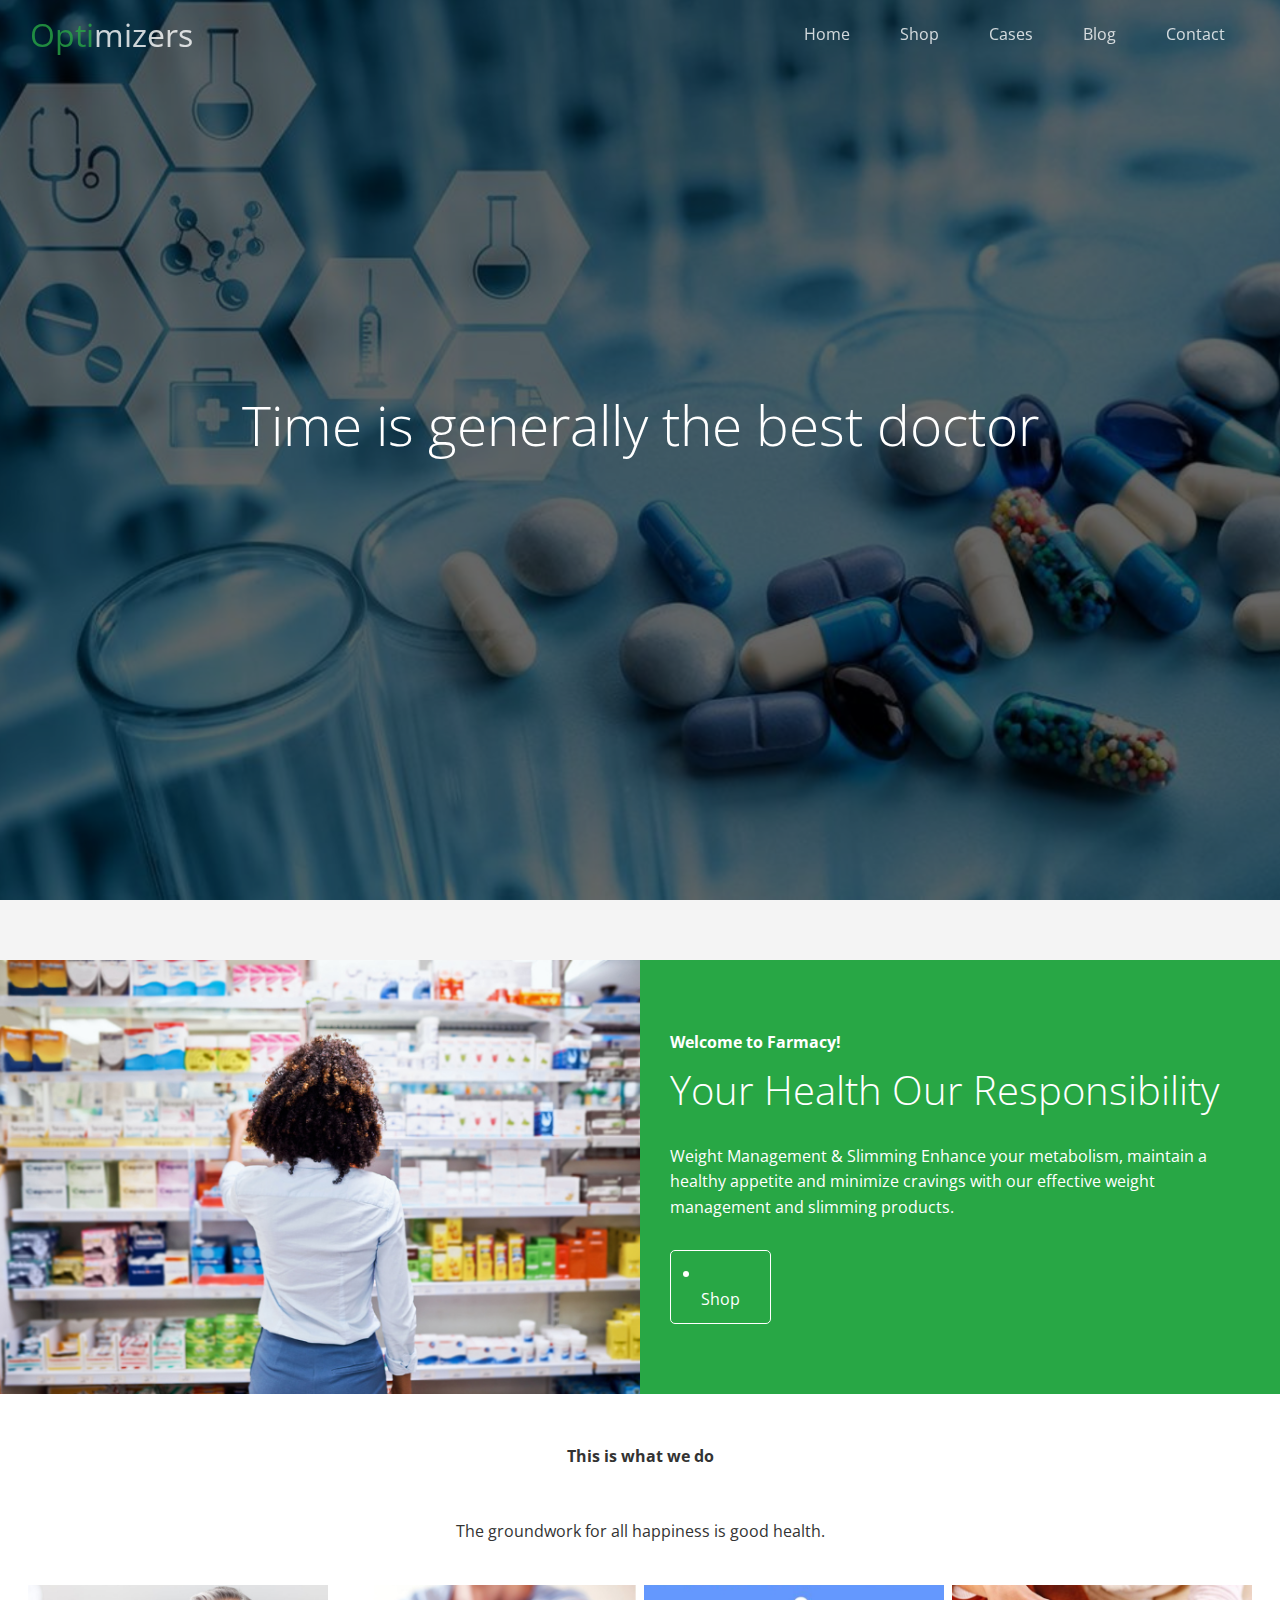
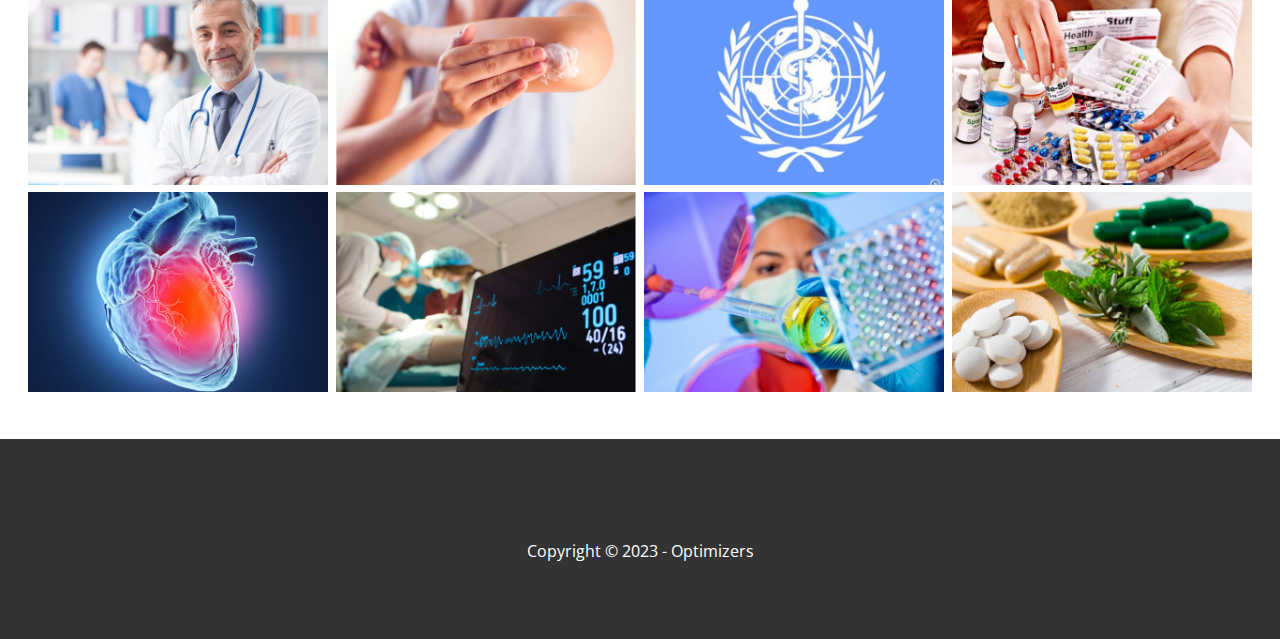
<file: Optimizers/index.html>
<!DOCTYPE html>
<html lang="en">

<head>
    <meta charset="UTF-8">
    <meta http-equiv="X-UA-Compatible" content="IE=edge">
    <meta name="viewport" content="width=device-width, initial-scale=1.0">
   
    <link rel="stylesheet" href="https://cdnjs.cloudflare.com/ajax/libs/font-awesome/6.1.1/css/all.min.css"
        integrity="sha512-KfkfwYDsLkIlwQp6LFnl8zNdLGxu9YAA1QvwINks4PhcElQSvqcyVLLD9aMhXd13uQjoXtEKNosOWaZqXgel0g=="
        crossorigin="anonymous" referrerpolicy="no-referrer" />
    <link rel="stylesheet" href="css/utilities.css">
    <link rel="stylesheet" href="css/style.css">
    <title>Optimizers</title>
</head>

<body id="home">
    <header class="hero">
        <div id="navbar" class="navbar top">
            <h1 class="logo">
                <span class="text-primary"><i class="fa-solid fa-house-medical"></i> Opti</span>mizers
            </h1>
            <nav>
                <ul>
                    <li><a href="#home">Home</a></li>
                    <li><a href="#about">Shop</a></li>
                    <li><a href="#cases">Cases</a></li>
                    <li><a href="#blog">Blog</a></li>
                    <li><a href="#contact">Contact</a></li>
                </ul>
            </nav>
        </div>

        <div class="content">
            <h1>Time is generally the best doctor</h1>
            <p></p>
            <!-- <a href="#about" class="btn"><i class="fas fa-chevron-right"></i> Read More</a> -->
        </div>
    </header>

    <main>
        <!-- About Icons -->
        <section id="about" class="icons bg-light">
        
        </section>

        <!-- About Solutions -->
        <section class="solutios flex-columns">
            <div class="row">
                <div class="column">
                    <div class="column-1">
                        <img src="./image/home/medic-shop.png" alt="">
                    </div>
                </div>
                <div class="column">
                    <div class="column-2 bg-primary">
                        <h4>Welcome to Farmacy!</h4>
                        <h2>Your Health Our Responsibility</h2>
                        <p>Weight Management & Slimming
                            Enhance your metabolism, maintain a healthy appetite and minimize cravings with our effective weight 
                            management and slimming products.</p>
                        <a href="searchpage.html" class="btn btn-outline">
                            <li class="fa fa-chevron"></li>
                            Shop
                        </a>
                    </div>
                </div>
            </div>
        </section>

        <!-- Cases -->
        <section id="cases" class="cases flex-grid section-padding">
            <header class="section-header">
                <h4>This is what we do</h4>
                <h2></h2>
                <p>The groundwork for all happiness is good health.</p>
            </header>
            <div class="row">
                <div class="column">
                    <img src="./image/cases/1.png" alt="">
                    <img src="./image/cases/2.png" alt="">
                </div>
                <div class="column">
                    <img src="./image/cases/3.png" alt="">
                    <img src="./image/cases/4.png" alt="">
                </div>
                <div class="column">
                    <img src="./image/cases/5.png" alt="">
                    <img src="./image/cases/6.png" alt="">
                </div>
                <div class="column">
                    <img src="./image/cases/7.png" alt="">
                    <img src="./image/cases/8.png" alt="">
                </div>
            </div>
        </section>
    </main>

    <footer class="footer bg-dark">
        <div class="social">
            <a href="#"><i class="fab fa-facebook fa-2x"></i></a>
            <a href="#"><i class="fab fa-twitter fa-2x"></i></a>
            <a href="#"><i class="fab fa-youtube fa-2x"></i></a>
            <a href="#"><i class="fab fa-linkedin fa-2x"></i></a>
        </div>
        <p>Copyright &copy; 2023 - Optimizers</p>
    </footer>

    <script>
        const navbar = document.getElementById('navbar')
        let scrolled = false;
        window.onscroll = function () {
            if (window.pageYOffset > 100) {
                navbar.classList.remove('top')
                if (!scrolled) {
                    navbar.style.transform = 'translateY(-70x)';
                    setTimeout(function () {
                        navbar.style.transform = 'translateY(-70x)';
                        scrolled = true;
                    }, 200)
                }
            } else {
                navbar.classList.add('top')
                scrolled = false
            }
        }
    </script>
</body>

</html>
</file>
<file: Optimizers/css/utilities.css>
/* Text Color */
.text-primary {
  color: #28a745;
}

/* .text-secondary {
  color: #0284d0;
} */

/* Button */
.btn {
  cursor: pointer;
  display: inline-block;
  padding: 10px 30px;
  color: #fff;
  background-color: #28a745;
  border: none;
  border-radius: 5px;
}

.btn:hover {
  opacity: 0.9;
}

.btn-primary,
.bg-primary {
  background: #28a745;
  color: #fff;
}

.btn-secondory,
.bg-secondary {
  background: #0284d0;
  color: #fff;
}

.btn-dark,
.bg-dark {
  background: #333;
  color: #fff;
}

.btn-light,
.bg-light {
  background: #f4f4f4;
  color: #333;
}

.btn-outline {
  background: transparent;
  border: 1px solid #fff;
}

/* Flex Items */
.flex-items {
  display: flex;
  text-align: center;
  justify-content: center;
  height: 100%;
}

.flex-items > div {
  padding: 20px;
}

/* Flex Columns */
.flex-columns.flex-reverse .row {
  flex-direction: row-reverse;
}

.flex-columns .row {
  display: flex;
  flex-direction: row;
  flex-wrap: wrap;
  width: 100%;
}

.flex-columns .column {
  display: flex;
  flex-direction: column;
  flex-basis: 100%;
  flex: 1;
}

.flex-columns .column .column-1,
.flex-columns .column .column-2 {
  height: 100%;
}

.flex-columns img {
  width: 100%;
  height: 100%;
  object-fit: cover;
}

.flex-columns .column-2 {
  display: flex;
  flex-direction: column;
  align-items: flex-start;
  justify-content: center;
  padding: 30px;
}

.flex-columns h2 {
  font-size: 40px;
  font-weight: 100;
}

.flex-columns h4 {
  margin-bottom: 10px;
}

.flex-columns p {
  padding: 20px 0;
}

/* Section Header */
.section-header {
  padding: 30px;
  display: flex;
  flex-direction: column;
  align-items: center;
  justify-content: center;
  text-align: center;
}

.section-header h2 {
  font-size: 40px;
  margin: 20px 0;
}

.section-padding {
  padding: 20px 20px 40px;
}

/* Flex Grid */
.flex-grid .row {
  display: flex;
  flex-wrap: wrap;
  padding: 0 4px;
}

.flex-grid .column {
  flex: 25%;
  max-width: 25%;
  padding: 0 4px;
}
</file>
<file: Optimizers/css/style.css>
@import url("https://fonts.googleapis.com/css2?family=Libre+Franklin:ital,wght@0,300;1,100&family=Open+Sans&family=Quicksand:wght@300&display=swap");

* {
  box-sizing: border-box;
  padding: 0;
  margin: 0;
}

body {
  font-family: "Open Sans", sans-serif;
  background: #fff;
  color: #333;
  line-height: 1.6;
}

ul {
  list-style: none;
}

a {
  color: #333;
  text-decoration: none;
}

h1,
h2 {
  font-weight: 300;
  line-height: 1.2;
}

p {
  margin: 10px 0;
}

img {
  width: 100%;
}

/* Navbar */
.navbar {
  display: flex;
  align-items: center;
  justify-content: space-between;
  background-color: #333;
  color: #fff;
  opacity: 0.8;
  width: 100%;
  height: 70px;
  position: fixed;
  top: 0px;
  padding: 0 30px;
  transition: 0.5s;
}

.navbar.top {
  background: transparent;
}

.navbar a {
  color: #fff;
  padding: 10px 20px;
  margin: 0 5px;
}

.navbar a:hover {
  border-bottom: #28a745 2px solid;
}

.navbar ul {
  display: flex;
}

.navbar .logo {
  font-weight: 400;
}

/* Header */
.hero {
  background: url("../image/home/medic.png") no-repeat center center/cover;
  height: 100vh;
  position: relative;
  color: #fff;
}

.hero .content {
  display: flex;
  flex-direction: column;
  align-items: center;
  justify-content: center;
  text-align: center;
  height: 100%;
  padding: 0 20px;
}

.hero .content h1 {
  font-size: 55px;
}

.hero .content p {
  font-size: 23px;
  max-width: 600px;
  margin: 20px 0 30px;
}

.hero::before {
  content: "";
  position: absolute;
  top: 0;
  left: 0;
  width: 100%;
  height: 100%;
  background: rgba(0, 0, 0, 0.6);
}

.hero * {
  z-index: 10;
}

.hero.blog {
  background: url("../image/home/blog.jpg") no-repeat center center/cover;
  height: 30vh;
}

/* Icons */
.icons {
  padding: 30px;
}

/* .icons h3 {
  font-weight: bold;
  margin-bottom: 15px;
}

.icons i {
  background-color: #28a745;
  color: #fff;
  padding: 1rem;
  border-radius: 50%;
  margin-bottom: 15px;
} */
/* 
.cases img:hover {
  opacity: 0.7;
}

.team img {
  border-radius: 50%;
} */

/* Callback form */
/* .callback-form {
  width: 100%;
  padding: 20px 0;
}

.callback-form label {
  display: block;
  margin-bottom: 5px;
}

.callback-form .form-control {
  margin-bottom: 15px;
}

.callback-form input {
  width: 100%;
  padding: 4px;
  height: 40px;
  border: #f5f5f5 1px solid;
}

.callback-form input:focus {
  outline-color: #28a745;
}

.callback-form .btn {
  padding: 12px 0;
  margin-top: 20px;
} */

/* Post */
/* .post {
  padding: 50px 30px;
}

.post h2 {
  font-size: 40px;
  margin-bottom: 20px;
  padding-bottom: 10px;
  border-bottom: #ccc solid 1px;
}

.post .meta {
  margin-bottom: 30px;
}

.post img {
  width: 300px;
  border-radius: 50%;
  display: block;
  margin: 0 auto 30px;
} */

/* Footer */
.footer {
  display: flex;
  flex-direction: column;
  text-align: center;
  align-items: center;
  justify-content: center;
  height: 200px;
}

.footer a {
  color: #fff;
}

.footer a:hover {
  color: #28a745;
}

.footer .social > * {
  margin-right: 20px;
}

/* Mobile */
@media (max-width: 768px) {
  .navbar {
    flex-direction: column;
    height: 120px;
    padding: 20px;
  }

  .navbar a {
    padding: 10px 10px;
    margin: 0 3px;
  }

  .flex-items {
    flex-direction: column;
  }

  .flex-columns .column,
  .flex-grid .column {
    flex: 100%;
    max-width: 100%;
  }

  .team img {
    width: 70%;
  }
}
</file>
